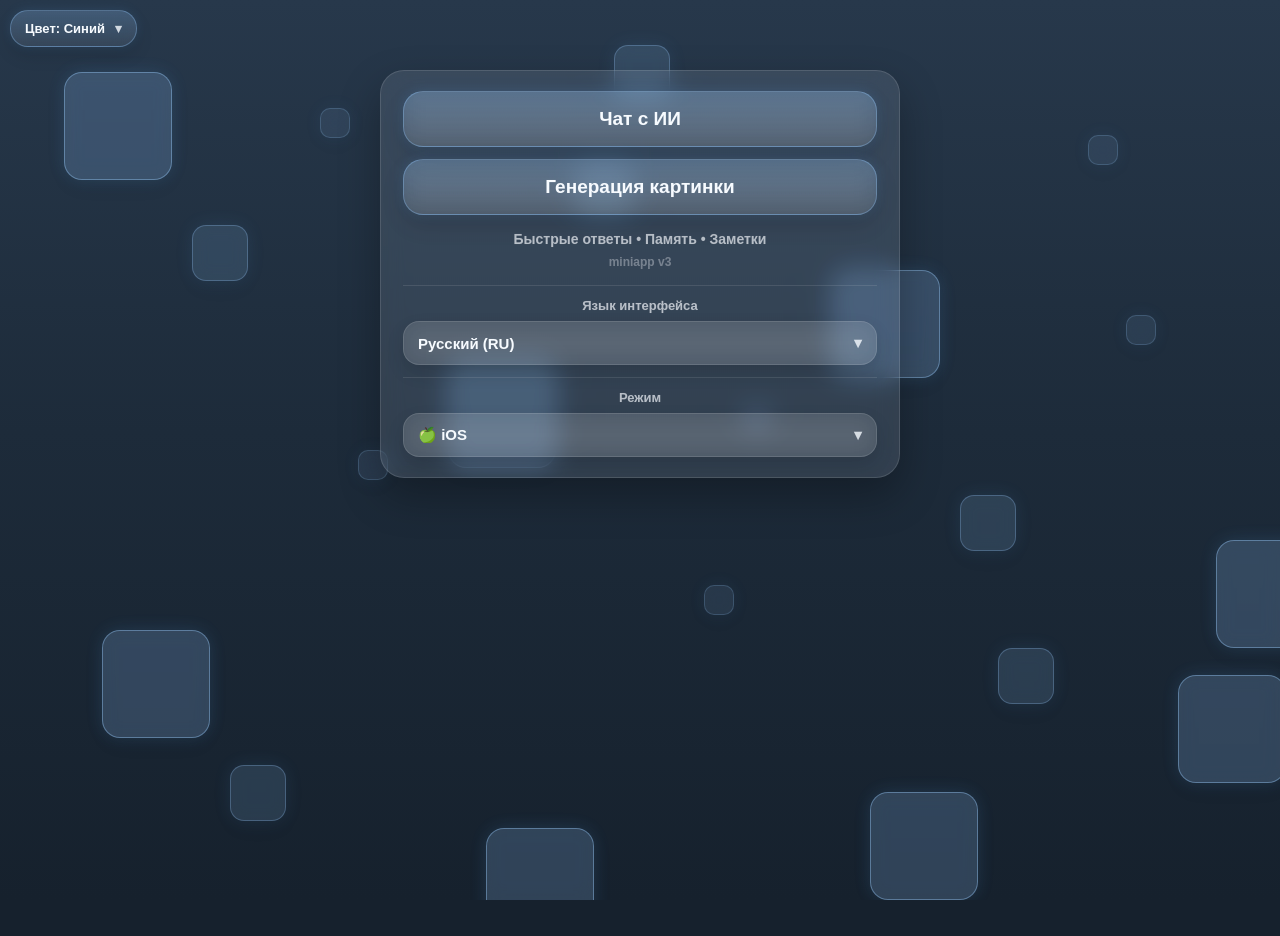
<file: docs/index.html>
<!DOCTYPE html>
<html lang="ru">
<head>
  <meta charset="utf-8" />
  <meta name="viewport" content="width=device-width, initial-scale=1, maximum-scale=1, user-scalable=no, viewport-fit=cover" />
  <title>💫 NextAI</title>

  <script src="https://telegram.org/js/telegram-web-app.js"></script>

  <!-- ПОЛНОЭКРАННЫЙ РЕЖИМ -->
  <script>
    (function(){
      const tg = window.Telegram?.WebApp;
      if (tg) {
        tg.ready();
        tg.expand();
        tg.disableVerticalSwipes();
        
        const setHeight = () => {
          const vh = tg.viewportHeight || window.innerHeight;
          document.documentElement.style.setProperty('--vh', vh + 'px');
        };
        
        setHeight();
        tg.onEvent('viewportChanged', setHeight);
      } else {
        const setHeight = () => {
          document.documentElement.style.setProperty('--vh', window.innerHeight + 'px');
        };
        setHeight();
        window.addEventListener('resize', setHeight);
      }
    })();
  </script>

  <!-- ТЕМА -->
  <script>
    (function(){
      const KEY = "miniapp_theme_v1";
      function getTheme(){
        const url = new URL(window.location.href);
        const qp = url.searchParams.get("theme");
        if (qp) return qp;
        try{ return localStorage.getItem(KEY) || "blue"; }catch(e){ return "blue"; }
      }
      document.documentElement.setAttribute("data-theme", getTheme());
    })();
  </script>

  <!-- Запрет зума -->
  <script>
    (function(){
      document.addEventListener("gesturestart", (e) => e.preventDefault(), { passive:false });
      document.addEventListener("gesturechange", (e) => e.preventDefault(), { passive:false });
      document.addEventListener("gestureend", (e) => e.preventDefault(), { passive:false });

      let lastTouchEnd = 0;
      document.addEventListener("touchend", (e) => {
        const now = Date.now();
        if (now - lastTouchEnd <= 300) e.preventDefault();
        lastTouchEnd = now;
      }, { passive:false });

      document.addEventListener("dblclick", (e) => e.preventDefault(), { passive:false });
    })();
  </script>

  <style>
    /* ПОЛНОЭКРАННЫЕ СТИЛИ */
    :root {
      --vh: 100vh;
    }
    
    html, body {
      height: var(--vh);
      height: -webkit-fill-available;
      margin: 0;
      padding: 0;
      overflow: hidden;
      background: transparent;
    }
    
    body {
      position: relative;
      background: transparent;
      color: var(--text);
      display: flex;
      flex-direction: column;
      font-weight: 800 !important;
      -webkit-font-smoothing: antialiased;
      -moz-osx-font-smoothing: grayscale;
      text-rendering: optimizeLegibility;
      font-smooth: always;
      -webkit-text-stroke: 0.3px rgba(255,255,255,0.1);
    }
    
    .wrap {
      height: var(--vh);
      height: -webkit-fill-available;
      display: flex;
      align-items: center;
      justify-content: center;
      padding: 0 16px;
      position: relative;
      z-index: 10;
    }
    
    .card {
      width: min(520px, 100%);
      max-height: 90vh;
      overflow-y: auto;
      -webkit-overflow-scrolling: touch;
    }

    /* Кнопки */
    .btn {
      display: block;
      width: 100%;
      text-align: center;
      padding: 16px 16px;
      border-radius: 20px;
      font-size: 19px;
      font-weight: 800;
      color: var(--text);
      text-decoration: none;
      background: linear-gradient(180deg, color-mix(in srgb, var(--accent1) 18%, white 8%) 0%, rgba(255,255,255,.08) 100%);
      border: 1px solid color-mix(in srgb, var(--accent1) 24%, rgba(255,255,255,.12));
      backdrop-filter: blur(12px) saturate(115%);
      -webkit-backdrop-filter: blur(12px) saturate(115%);
      box-shadow: 0 10px 22px rgba(0,0,0,.14), 0 0 14px color-mix(in srgb, var(--accent1) 16%, transparent);
      margin-bottom: 12px;
      transition: all 0.2s ease;
    }

    .btn:active {
      transform: scale(.995);
    }

    .btn:hover {
      border-color: color-mix(in srgb, var(--accent1) 35%, rgba(255,255,255,.18));
      background: linear-gradient(180deg, color-mix(in srgb, var(--accent1) 22%, white 10%) 0%, rgba(255,255,255,.10) 100%);
    }

    .sub {
      margin-top: 16px;
      text-align: center;
      color: var(--subtext);
      font-size: 14px;
    }

    .ver {
      margin-top: 8px;
      text-align: center;
      font-size: 12px;
      opacity: 0.5;
      color: var(--subtext);
    }

    /* БЛОК ЯЗЫКА */
    .langBlock {
      margin-top: 16px;
      border-top: 1px solid rgba(255, 255, 255, .10);
      padding-top: 12px;
    }

    .langTitle {
      font-size: 13px;
      color: var(--subtext);
      margin-bottom: 8px;
      text-align: center;
    }

    .langPill {
      width: 100%;
      border-radius: 16px;
      padding: 12px 14px;
      background: rgba(255, 255, 255, .10);
      border: 1px solid rgba(255, 255, 255, .12);
      color: var(--text);
      outline: none;
      backdrop-filter: blur(12px) saturate(115%);
      -webkit-backdrop-filter: blur(12px) saturate(115%);
      font-size: 15px;
      font-weight: 700;
      display: flex;
      align-items: center;
      justify-content: space-between;
      gap: 12px;
      cursor: pointer;
    }

    .chev {
      opacity: .8;
    }

    /* БЛОК ПЛАТФОРМЫ */
    .platformBlock {
      margin-top: 12px;
      border-top: 1px solid rgba(255, 255, 255, .10);
      padding-top: 12px;
    }

    .platformTitle {
      font-size: 13px;
      color: var(--subtext);
      margin-bottom: 8px;
      text-align: center;
    }

    .platformPill {
      width: 100%;
      border-radius: 16px;
      padding: 12px 14px;
      background: rgba(255, 255, 255, .10);
      border: 1px solid rgba(255, 255, 255, .12);
      color: var(--text);
      outline: none;
      backdrop-filter: blur(12px) saturate(115%);
      -webkit-backdrop-filter: blur(12px) saturate(115%);
      font-size: 15px;
      font-weight: 700;
      display: flex;
      align-items: center;
      justify-content: space-between;
      gap: 12px;
      cursor: pointer;
    }

    /* КНОПКА ТЕМЫ */
    .themePill {
      position: fixed;
      top: calc(10px + env(safe-area-inset-top));
      left: 10px;
      z-index: 10000;
      padding: 10px 14px;
      border-radius: 18px;
      background: linear-gradient(180deg, color-mix(in srgb, var(--accent1) 16%, white 8%) 0%, rgba(255,255,255,.08) 100%);
      border: 1px solid color-mix(in srgb, var(--accent1) 24%, rgba(255,255,255,.12));
      color: var(--text);
      backdrop-filter: blur(12px) saturate(115%);
      font-size: 13px;
      font-weight: 800;
      display: flex;
      align-items: center;
      gap: 10px;
      cursor: pointer;
    }

    /* Светлая тема */
    :root[data-theme="light"] .btn,
    :root[data-theme="light"] .langPill,
    :root[data-theme="light"] .platformPill,
    :root[data-theme="light"] .themePill {
      background: rgba(255,255,255,0.4);
      backdrop-filter: blur(12px);
      border: 1.5px solid #c0c0c0;
      color: #3a4a5a;
    }

    :root[data-theme="light"] .sub,
    :root[data-theme="light"] .ver,
    :root[data-theme="light"] .langTitle,
    :root[data-theme="light"] .platformTitle {
      color: #5a6a7a;
    }

    /* Android */
    html.android-mode .btn,
    html.android-mode .langPill,
    html.android-mode .platformPill,
    html.android-mode .themePill {
      backdrop-filter: none !important;
      background: rgba(255,255,255,0.08) !important;
      border: 1px solid rgba(255,255,255,0.1) !important;
    }

    html.android-mode[data-theme="light"] .btn,
    html.android-mode[data-theme="light"] .langPill,
    html.android-mode[data-theme="light"] .platformPill,
    html.android-mode[data-theme="light"] .themePill {
      background: rgba(255,255,255,0.8) !important;
      border: 1.5px solid #c0c0c0 !important;
      color: #3a4a5a !important;
    }

    /* КУБИКИ */
    .cube {
      position: absolute;
      width: 108px;
      height: 108px;
      border-radius: 18px;
      background: color-mix(in srgb, var(--accent1) 18%, white 10%);
      border: 1px solid color-mix(in srgb, var(--accent1) 42%, white 20%);
      backdrop-filter: blur(8px) saturate(120%);
      pointer-events: none;
      opacity: .72;
    }
    .cube.small { width: 56px; height: 56px; opacity: .52; }
    .cube.tiny { width: 30px; height: 30px; opacity: .38; }
    .f1 { animation: drift1 14s ease-in-out infinite; }
    .f2 { animation: drift2 16s ease-in-out infinite; }
    .f3 { animation: drift3 15s ease-in-out infinite; }
    .f4 { animation: drift4 17s ease-in-out infinite; }
    .f5 { animation: drift5 13s ease-in-out infinite; }
    .f6 { animation: drift6 18s ease-in-out infinite; }

    @keyframes drift1{ 0%,100%{transform: translate(0,0)} 50%{transform: translate(12px,-14px)} }
    @keyframes drift2{ 0%,100%{transform: translate(0,0)} 50%{transform: translate(-14px,-10px)} }
    @keyframes drift3{ 0%,100%{transform: translate(0,0)} 50%{transform: translate(10px,12px)} }
    @keyframes drift4{ 0%,100%{transform: translate(0,0)} 50%{transform: translate(-12px,14px)} }
    @keyframes drift5{ 0%,100%{transform: translate(0,0)} 50%{transform: translate(8px,-10px)} }
    @keyframes drift6{ 0%,100%{transform: translate(0,0)} 50%{transform: translate(-8px,10px)} }

    html.android-mode .cube { display: none !important; }
  </style>

  <link rel="stylesheet" href="./css/base.css?v=3">
  <link rel="stylesheet" href="./css/index.css?v=6">
</head>
<body>

  <button class="themePill" id="themeBtn" type="button">
    <span id="themeBtnText">Цвет: Синий</span> <span class="chev">▾</span>
  </button>

  <!-- КУБИКИ -->
  <div class="cube f1" style="left:5%; top:8%"></div>
  <div class="cube small f2" style="left:15%; top:25%"></div>
  <div class="cube tiny f3" style="left:25%; top:12%"></div>
  <div class="cube f4" style="left:35%; top:40%"></div>
  <div class="cube small f5" style="left:45%; top:18%"></div>
  <div class="cube tiny f6" style="left:55%; top:65%"></div>
  <div class="cube f1" style="left:65%; top:30%"></div>
  <div class="cube small f2" style="left:75%; top:55%"></div>
  <div class="cube tiny f3" style="left:85%; top:15%"></div>
  <div class="cube f4" style="left:92%; top:75%"></div>
  <div class="cube f5" style="left:8%; top:70%"></div>
  <div class="cube small f6" style="left:18%; top:85%"></div>
  <div class="cube tiny f1" style="left:28%; top:50%"></div>
  <div class="cube f2" style="left:38%; top:92%"></div>
  <div class="cube small f3" style="left:48%; top:5%"></div>
  <div class="cube tiny f4" style="left:58%; top:45%"></div>
  <div class="cube f5" style="left:68%; top:88%"></div>
  <div class="cube small f6" style="left:78%; top:72%"></div>
  <div class="cube tiny f1" style="left:88%; top:35%"></div>
  <div class="cube f2" style="left:95%; top:60%"></div>

  <div class="wrap">
    <div class="card">
      <button class="btn" id="chatBtn" onclick="openPage('chat.html')">💬 Чат с ИИ</button>
      <button class="btn" id="imgBtn" onclick="openPage('image.html')">🎨 Генерация картинки</button>

      <div class="sub" id="subText">Быстрые ответы • Память • Заметки</div>
      <div class="ver" id="verText">miniapp v3</div>

      <div class="langBlock">
        <div class="langTitle" id="langTitle">Язык интерфейса</div>
        <button class="langPill" id="langBtn" type="button">
          <span id="langBtnText">Русский (RU)</span> <span class="chev">▾</span>
        </button>
      </div>

      <div class="platformBlock">
        <div class="platformTitle" id="platformTitle">Режим</div>
        <button class="platformPill" id="platformBtn" type="button">
          <span id="platformBtnText">iOS</span> <span class="chev">▾</span>
        </button>
      </div>
    </div>
  </div>

  <!-- Оверлей языков -->
  <div class="langOverlay" id="langOverlay">
    <div class="langSheet">
      <div class="langSheetHeader">
        <div class="langSheetTitle" id="langSheetTitle">Язык</div>
        <button class="langClose" id="langClose" type="button">✕</button>
      </div>
      <div class="langList" id="langList"></div>
    </div>
  </div>

  <!-- Оверлей темы -->
  <div class="themeOverlay" id="themeOverlay">
    <div class="themeSheet">
      <div class="themeSheetHeader">
        <div class="themeSheetTitle" id="themeSheetTitle">Цвет</div>
        <button class="themeClose" id="themeClose" type="button">✕</button>
      </div>
      <div class="themeList" id="themeList"></div>
    </div>
  </div>

  <!-- Оверлей платформы -->
  <div class="platformOverlay" id="platformOverlay">
    <div class="platformSheet">
      <div class="platformSheetHeader">
        <div class="platformSheetTitle" id="platformSheetTitle">Режим</div>
        <button class="platformClose" id="platformClose" type="button">✕</button>
      </div>
      <div class="platformList" id="platformList"></div>
    </div>
  </div>

  <script>
    function openPage(page) {
      const lang = getSavedLang();
      const theme = getSavedTheme();
      const platform = getSavedPlatform();
      const baseUrl = window.location.origin + window.location.pathname.replace('index.html', '');
      const fullUrl = `${baseUrl}${page}?lang=${encodeURIComponent(lang)}&theme=${encodeURIComponent(theme)}&platform=${encodeURIComponent(platform)}`;
      window.location.href = fullUrl;
    }

    function getSavedLang() {
      try { return localStorage.getItem("miniapp_lang_v1") || "ru"; } 
      catch(e) { return "ru"; }
    }

    function getSavedTheme() {
      try { return localStorage.getItem("miniapp_theme_v1") || "blue"; } 
      catch(e) { return "blue"; }
    }

    function getSavedPlatform() {
      try { return localStorage.getItem("miniapp_platform_v1") || "ios"; } 
      catch(e) { return "ios"; }
    }

    const I18N = {
      ru: { platform: "Режим" },
      kk: { platform: "Режим" },
      en: { platform: "Mode" },
      tr: { platform: "Mod" },
      uk: { platform: "Режим" },
      fr: { platform: "Mode" }
    };

    function updatePlatformTitle() {
      const lang = getSavedLang();
      const t = I18N[lang] || I18N.ru;
      const platformTitle = document.getElementById('platformTitle');
      if (platformTitle) platformTitle.textContent = t.platform;
    }

    document.addEventListener('DOMContentLoaded', updatePlatformTitle);
    window.addEventListener('languageChanged', updatePlatformTitle);
  </script>

  <script type="module" src="./js/index.js?v=7"></script>
</body>
</html>
</file>
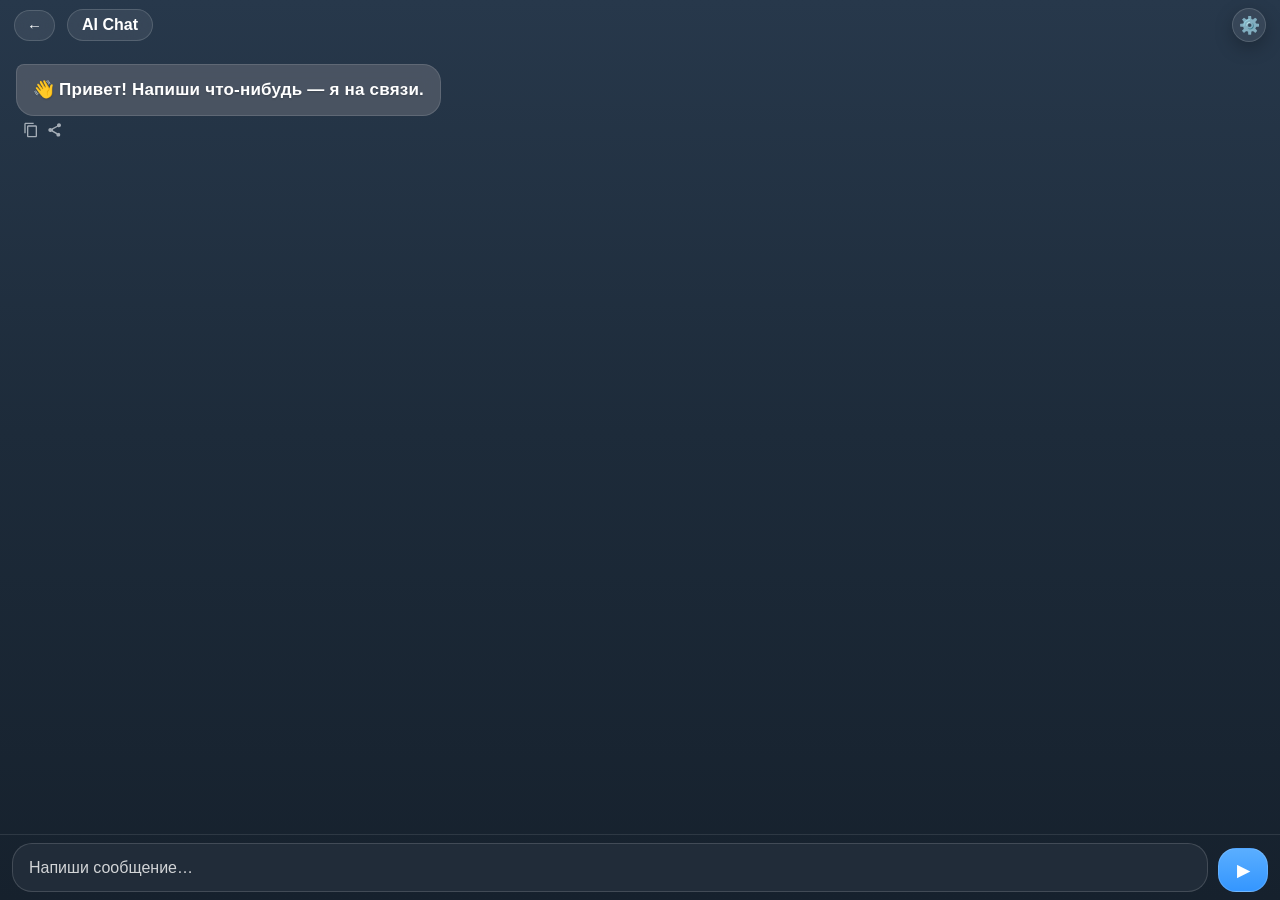
<file: docs/chat.html>
<!doctype html>
<html lang="ru">
<head>
  <meta charset="utf-8" />
  <meta name="viewport" content="width=device-width, initial-scale=1, maximum-scale=1, user-scalable=no, viewport-fit=cover" />
  <title>AI Chat</title>

  <script src="https://telegram.org/js/telegram-web-app.js"></script>

  <!-- ПОЛНОЭКРАННЫЙ РЕЖИМ -->
  <script>
    (function(){
      const tg = window.Telegram?.WebApp;
      if (tg) {
        tg.ready();
        tg.expand();
        tg.disableVerticalSwipes();
        
        const setHeight = () => {
          const vh = tg.viewportHeight || window.innerHeight;
          document.documentElement.style.setProperty('--vh', vh + 'px');
        };
        
        setHeight();
        tg.onEvent('viewportChanged', setHeight);
      } else {
        const setHeight = () => {
          document.documentElement.style.setProperty('--vh', window.innerHeight + 'px');
        };
        setHeight();
        window.addEventListener('resize', setHeight);
      }
    })();
  </script>

  <!-- ТЕМА: применяем сразу -->
  <script>
    (function(){
      const KEY = "miniapp_theme_v1";
      function getTheme(){
        const url = new URL(window.location.href);
        const qp = url.searchParams.get("theme");
        if (qp) return qp;
        try{ return localStorage.getItem(KEY) || "blue"; }catch(e){ return "blue"; }
      }
      const theme = getTheme();
      document.documentElement.setAttribute("data-theme", theme);
      try{ localStorage.setItem(KEY, theme); }catch(e){}
    })();
  </script>

  <link rel="stylesheet" href="./css/base.css?v=3">
  <link rel="stylesheet" href="./css/panels.css?v=3">
  <link rel="stylesheet" href="./css/chat.css?v=3">
  
  <style>
    .limit-hint {
      font-size: 12px;
      color: #666;
      margin-top: 2px;
      margin-bottom: 8px;
      padding-left: 8px;
      text-align: left;
      width: 100%;
    }
    .limit-hint.warning {
      color: #ff4444;
    }
    .settings-row {
      display: flex;
      flex-direction: column;
      align-items: flex-start;
      width: 100%;
      margin-bottom: 4px;
    }
    .settings-row select {
      width: 100%;
      margin-top: 4px;
      padding: 8px;
      border-radius: 8px;
      border: 1px solid rgba(255,255,255,0.2);
      background: rgba(255,255,255,0.1);
      color: inherit;
    }
    .settings-row select:disabled {
      opacity: 0.5;
      cursor: not-allowed;
    }
    .button-row {
      display: flex;
      gap: 10px;
      margin-top: 16px;
      justify-content: space-between;
    }
    .button-row button {
      flex: 1;
      padding: 12px;
      border-radius: 12px;
      border: 1px solid rgba(255,255,255,0.2);
      background: rgba(255,255,255,0.1);
      color: inherit;
      font-weight: 600;
      cursor: pointer;
      transition: all 0.2s;
      position: relative;
      display: flex;
      align-items: center;
      justify-content: center;
      min-height: 44px;
    }
    .button-row button.primary {
      background: var(--accent1);
      border-color: var(--accent2);
    }
    .button-row button.primary:disabled {
      opacity: 0.3;
      cursor: not-allowed;
    }
    .button-row button:hover:not(:disabled) {
      background: rgba(255,255,255,0.2);
    }
    .button-row button.primary:hover:not(:disabled) {
      background: var(--accent2);
    }
    .unsaved-badge {
      font-size: 11px;
      color: #ffaa00;
      margin-left: 8px;
    }

    /* Стили для спиннера на кнопке */
    .spinner-small {
      display: inline-block;
      width: 20px;
      height: 20px;
      border: 2px solid rgba(255,255,255,0.3);
      border-top-color: white;
      border-radius: 50%;
      animation: spin 0.8s linear infinite;
    }

    @keyframes spin {
      to { transform: rotate(360deg); }
    }

    /* Запрет закрытия при сохранении */
    body.saving .overlay {
      pointer-events: none;
    }
    
    body.saving .button-row button:not(.primary) {
      opacity: 0.5;
      pointer-events: none;
    }

    /* Стили для светлой темы */
    :root[data-theme="light"] .settings-row select {
      background: rgba(255, 255, 255, 0.9);
      border-color: rgba(0, 0, 0, 0.15);
      color: #1a2634;
    }
    :root[data-theme="light"] .button-row button {
      background: rgba(255, 255, 255, 0.9);
      border-color: rgba(0, 0, 0, 0.15);
      color: #1a2634;
    }
    :root[data-theme="light"] .button-row button.primary {
      background: var(--accent1);
      color: white;
    }
    :root[data-theme="light"] .spinner-small {
      border: 2px solid rgba(0,0,0,0.2);
      border-top-color: var(--accent1);
    }
    :root[data-theme="light"] .sheet {
      background: rgba(240, 240, 245, 0.97);
      border-color: rgba(0, 0, 0, 0.1);
    }
    :root[data-theme="light"] .pill {
      background: rgba(255, 255, 255, 0.9);
      border-color: rgba(0, 0, 0, 0.1);
      color: #1a2634;
    }

    /* ===== УЛУЧШЕННАЯ ЧЕТКОСТЬ ДЛЯ СООБЩЕНИЙ ===== */
    .msg {
      font-weight: 600 !important;  /* Жирность не меняем */
      -webkit-font-smoothing: antialiased;
      -moz-osx-font-smoothing: grayscale;
      text-rendering: optimizeLegibility;
      font-smooth: always;
      -webkit-text-stroke: 0.2px rgba(255,255,255,0.1);
      text-shadow: 0 1px 2px rgba(0,0,0,0.2);
      letter-spacing: 0.2px;
    }

    .bot .msg {
      background: rgba(76, 86, 100, 0.95);
      color: #ffffff;
      border: 1px solid rgba(255, 255, 255, 0.12);
      -webkit-text-stroke: 0.2px rgba(255,255,255,0.15);
    }

    .user .msg {
      background: rgba(90, 174, 255, 0.38);
      color: #ffffff;
      border: 1px solid rgba(255, 255, 255, 0.08);
      -webkit-text-stroke: 0.2px rgba(255,255,255,0.1);
    }

    /* Для Android */
    html.android-mode .msg {
      -webkit-font-smoothing: antialiased;
      font-smoothing: antialiased;
      text-shadow: 0 1px 3px rgba(0,0,0,0.3);
      -webkit-text-stroke: 0.2px rgba(255,255,255,0.15);
    }

    /* Для светлой темы */
    :root[data-theme="light"] .bot .msg {
      background: rgba(255, 255, 255, 0.85);
      color: #1a2634;
      border: 1px solid rgba(0, 0, 0, 0.1);
      -webkit-text-stroke: 0.2px rgba(0,0,0,0.1);
      text-shadow: 0 1px 2px rgba(255,255,255,0.3);
    }

    :root[data-theme="light"] .user .msg {
      background: rgba(58, 140, 255, 0.15);
      color: #1a2634;
      border: 1px solid rgba(0, 0, 0, 0.08);
      -webkit-text-stroke: 0.2px rgba(0,0,0,0.08);
      text-shadow: 0 1px 2px rgba(255,255,255,0.3);
    }
  </style>
</head>

<body>

  <div class="top">
    <a href="./index.html">←</a>
    <div class="title" id="titleText">AI Chat</div>
    <div class="spacer"></div>
    <button class="gear" id="gearBtn" aria-label="Настройки">⚙️</button>
  </div>

  <div class="chat" id="chat"></div>

  <div class="input">
    <textarea id="text"
      placeholder="Напиши сообщение…"
      autocomplete="on"
      autocapitalize="sentences"
      autocorrect="on"
      spellcheck="true"
      rows="1"
    ></textarea>
    <button id="sendBtn">▶</button>
  </div>

  <div class="overlay" id="overlay">
    <div class="sheet">
      <h3 id="settingsTitle">⚙️ Настройки</h3>

      <!-- Режим ИИ -->
      <div class="settings-row">
        <div id="aiModeLabel">Режим ИИ</div>
        <select id="aiModeSel">
          <option value="fast" id="optFast">🚀 Быстрый (0.3 ⭐)</option>
          <option value="quality" id="optQuality">💎 Качественный (1 ⭐)</option>
        </select>
      </div>
      <div id="aiMode-limit" class="limit-hint"></div>

      <!-- Стиль ответа с отображением лимита -->
      <div class="settings-row">
        <div id="styleLabel">Стиль ответа</div>
        <select id="styleSel">
          <option value="short" id="optShort">Коротко</option>
          <option value="steps" id="optSteps">По шагам</option>
          <option value="detail" id="optDetail">Подробно</option>
        </select>
      </div>
      <div id="style-limit" class="limit-hint"></div>

      <!-- Характер с отображением лимита -->
      <div class="settings-row">
        <div id="personaLabel">Характер</div>
        <select id="personaSel">
          <option value="friendly" id="optFriendly">Общительный</option>
          <option value="fun" id="optFun">Весёлый</option>
          <option value="strict" id="optStrict">Строгий</option>
          <option value="smart" id="optSmart">Умный</option>
        </select>
      </div>
      <div id="persona-limit" class="limit-hint"></div>

      <!-- Кнопка очистки чата -->
      <div class="row">
        <div id="chatLabel">Чат</div>
        <button class="pill" id="clearBtn">🧹 Очистить</button>
      </div>

      <!-- Кнопки: Сохранить и Отмена -->
      <div class="button-row">
        <button class="primary" id="saveSettingsBtn" disabled>💾 Сохранить</button>
        <button id="cancelSettingsBtn">✖ Отмена</button>
      </div>

      <!-- Индикатор несохраненных изменений -->
      <div id="unsaved-indicator" style="display: none; text-align: center; margin-top: 8px; font-size: 12px; color: #ffaa00;">
        ⚡ Есть несохраненные изменения
      </div>
    </div>
  </div>

  <script type="module" src="./js/chat-page.js"></script>

  <script>
    const STORAGE_LANG = "miniapp_lang_v1";
    const STORAGE_AI_MODE = "ai_mode_v1";

    function getLang(){
      const url = new URL(window.location.href);
      const qp = url.searchParams.get("lang");
      if (qp) return qp;
      try{ return localStorage.getItem(STORAGE_LANG) || "ru"; }catch(e){ return "ru"; }
    }

    const I18N = {
      ru: {
        title:"AI Chat",
        placeholder:"Напиши сообщение…",
        settings:"⚙️ Настройки",
        aiMode:"Режим ИИ",
        fast:"🚀 Быстрый (0.3 ⭐)",
        quality:"💎 Качественный (1 ⭐)",
        style:"Стиль ответа",
        short:"Коротко",
        steps:"По шагам",
        detail:"Подробно",
        persona:"Характер",
        friendly:"Общительный",
        fun:"Весёлый",
        strict:"Строгий",
        smart:"Умный",
        chat:"Чат",
        clear:"🧹 Очистить",
        close:"Закрыть",
        save:"💾 Сохранить",
        cancel:"✖ Отмена",
        saving:"Сохранение...",
        // ===== ДОБАВЛЕННЫЕ ПЕРЕВОДЫ =====
        personaLimit:"📊 Осталось изменений характера: {remaining}/{max}",
        personaLocked:"🔒 Изменение характера недоступно",
        styleLimit:"📊 Осталось изменений стиля: {remaining}/{max}",
        aiModeLimit:"📊 Осталось смен режима: {remaining}/8"
      },
      kk: {
        title:"AI чат",
        placeholder:"Хабарлама жаз…",
        settings:"⚙️ Баптаулар",
        aiMode:"AI режимі",
        fast:"🚀 Жылдам (0.3 ⭐)",
        quality:"💎 Сапалы (1 ⭐)",
        style:"Жауап стилі",
        short:"Қысқа",
        steps:"Қадаммен",
        detail:"Толық",
        persona:"Мінез",
        friendly:"Достық",
        fun:"Көңілді",
        strict:"Қатаң",
        smart:"Ақылды",
        chat:"Чат",
        clear:"🧹 Тазалау",
        close:"Жабу",
        save:"💾 Сақтау",
        cancel:"✖ Болдырмау",
        saving:"Сақтау...",
        // ===== ДОБАВЛЕННЫЕ ПЕРЕВОДЫ =====
        personaLimit:"📊 Мінез өзгерту қалды: {remaining}/{max}",
        personaLocked:"🔒 Мінез өзгерту қолжетімсіз",
        styleLimit:"📊 Стиль өзгерту қалды: {remaining}/{max}",
        aiModeLimit:"📊 Режим ауыстыру қалды: {remaining}/8"
      },
      en: {
        title:"AI Chat",
        placeholder:"Type a message…",
        settings:"⚙️ Settings",
        aiMode:"AI Mode",
        fast:"🚀 Fast (0.3 ⭐)",
        quality:"💎 Quality (1 ⭐)",
        style:"Answer style",
        short:"Short",
        steps:"Step-by-step",
        detail:"Detailed",
        persona:"Tone",
        friendly:"Friendly",
        fun:"Fun",
        strict:"Strict",
        smart:"Smart",
        chat:"Chat",
        clear:"🧹 Clear",
        close:"Close",
        save:"💾 Save",
        cancel:"✖ Cancel",
        saving:"Saving...",
        // ===== ДОБАВЛЕННЫЕ ПЕРЕВОДЫ =====
        personaLimit:"📊 Personality changes left: {remaining}/{max}",
        personaLocked:"🔒 Personality change unavailable",
        styleLimit:"📊 Style changes left: {remaining}/{max}",
        aiModeLimit:"📊 Mode changes left: {remaining}/8"
      },
      tr: {
        title:"Yapay Zekâ Sohbet",
        placeholder:"Mesaj yaz…",
        settings:"⚙️ Ayarlar",
        aiMode:"AI Modu",
        fast:"🚀 Hızlı (0.3 ⭐)",
        quality:"💎 Kaliteli (1 ⭐)",
        style:"Yanıt stili",
        short:"Kısa",
        steps:"Adım adım",
        detail:"Detaylı",
        persona:"Üslup",
        friendly:"Samimi",
        fun:"Eğlenceli",
        strict:"Katı",
        smart:"Zeki",
        chat:"Sohbet",
        clear:"🧹 Temizle",
        close:"Kapat",
        save:"💾 Kaydet",
        cancel:"✖ İptal",
        saving:"Kaydediliyor...",
        // ===== ДОБАВЛЕННЫЕ ПЕРЕВОДЫ =====
        personaLimit:"📊 Karakter değişikliği kaldı: {remaining}/{max}",
        personaLocked:"🔒 Karakter değişikliği kullanılamıyor",
        styleLimit:"📊 Stil değişikliği kaldı: {remaining}/{max}",
        aiModeLimit:"📊 Kalan mod değişikliği: {remaining}/8"
      },
      uk: {
        title:"AI чат",
        placeholder:"Напишіть повідомлення…",
        settings:"⚙️ Налаштування",
        aiMode:"Режим AI",
        fast:"🚀 Швидкий (0.3 ⭐)",
        quality:"💎 Якісний (1 ⭐)",
        style:"Стиль відповіді",
        short:"Коротко",
        steps:"Кроками",
        detail:"Детально",
        persona:"Тон",
        friendly:"Дружній",
        fun:"Веселий",
        strict:"Суворий",
        smart:"Розумний",
        chat:"Чат",
        clear:"🧹 Очистити",
        close:"Закрити",
        save:"💾 Зберегти",
        cancel:"✖ Скасувати",
        saving:"Збереження...",
        // ===== ДОБАВЛЕННЫЕ ПЕРЕВОДЫ =====
        personaLimit:"📊 Залишилось змін характеру: {remaining}/{max}",
        personaLocked:"🔒 Зміна характеру недоступна",
        styleLimit:"📊 Залишилось змін стилю: {remaining}/{max}",
        aiModeLimit:"📊 Залишилось змін режиму: {remaining}/8"
      },
      fr: {
        title:"Chat IA",
        placeholder:"Écrire un message…",
        settings:"⚙️ Réglages",
        aiMode:"Mode IA",
        fast:"🚀 Rapide (0.3 ⭐)",
        quality:"💎 Qualité (1 ⭐)",
        style:"Style",
        short:"Court",
        steps:"Par étapes",
        detail:"Détaillé",
        persona:"Ton",
        friendly:"Amical",
        fun:"Drôle",
        strict:"Strict",
        smart:"Malin",
        chat:"Chat",
        clear:"🧹 Effacer",
        close:"Fermer",
        save:"💾 Enregistrer",
        cancel:"✖ Annuler",
        saving:"Enregistrement...",
        // ===== ДОБАВЛЕННЫЕ ПЕРЕВОДЫ =====
        personaLimit:"📊 Changements de personnalité restants: {remaining}/{max}",
        personaLocked:"🔒 Changement de personnalité indisponible",
        styleLimit:"📊 Changements de style restants: {remaining}/{max}",
        aiModeLimit:"📊 Changements de mode restants: {remaining}/8"
      },
    };

    const lang = getLang();
    const t = I18N[lang] || I18N.ru;

    // Делаем переводы доступными глобально для chat.js
    window.t = t;

    document.getElementById("titleText").textContent = t.title;
    const input = document.getElementById("text");
    if (input) input.placeholder = t.placeholder;

    document.getElementById("settingsTitle").textContent = t.settings;
    
    // Режим ИИ
    document.getElementById("aiModeLabel").textContent = t.aiMode;
    document.getElementById("optFast").textContent = t.fast;
    document.getElementById("optQuality").textContent = t.quality;
    
    // Стиль
    document.getElementById("styleLabel").textContent = t.style;
    document.getElementById("optShort").textContent = t.short;
    document.getElementById("optSteps").textContent = t.steps;
    document.getElementById("optDetail").textContent = t.detail;

    // Характер
    document.getElementById("personaLabel").textContent = t.persona;
    document.getElementById("optFriendly").textContent = t.friendly;
    document.getElementById("optFun").textContent = t.fun;
    document.getElementById("optStrict").textContent = t.strict;
    document.getElementById("optSmart").textContent = t.smart;

    document.getElementById("chatLabel").textContent = t.chat;
    document.getElementById("clearBtn").textContent = t.clear;
    
    // Кнопки
    const saveBtn = document.getElementById("saveSettingsBtn");
    const cancelBtn = document.getElementById("cancelSettingsBtn");
    if (saveBtn) saveBtn.textContent = t.save;
    if (cancelBtn) cancelBtn.textContent = t.cancel;

    try{ localStorage.setItem(STORAGE_LANG, lang); }catch(e){}
  </script>
</body>
</html>
</file>
<file: docs/css/base.css>
:root{
  --vh: 100vh;
  --bgTop:#27384b;
  --bgMid:#1d2b3a;
  --bgBot:#16212d;
  --accent1:#5aaeff;
  --accent2:#3496ff;
  --text:#f7fbff;
  --user-bg: rgba(90, 174, 255, 0.28);
  --user-border: rgba(90, 174, 255, 0.34);
}

/* Черная тема */
:root[data-theme="black"]{
  --bgTop:#1b2430;
  --bgMid:#141b24;
  --bgBot:#0e141c;
  --accent1:#8bb8ff;
  --accent2:#5a98ff;
  --text:#f7fbff;
  --user-bg: rgba(139, 184, 255, 0.25);
  --user-border: rgba(139, 184, 255, 0.30);
}

/* Светлая тема */
:root[data-theme="light"]{
  --bgTop:#e8edf5;
  --bgMid:#d9e0eb;
  --bgBot:#cad1de;
  --accent1:#3a8cff;
  --accent2:#1a6cff;
  --text:#1a2634;
  --user-bg: rgba(58, 140, 255, 0.12);
  --user-border: rgba(58, 140, 255, 0.20);
}

*{
  box-sizing:border-box;
  -webkit-tap-highlight-color: transparent;
}

html,body{
  height:100%;
  margin:0;
  font-family:-apple-system,BlinkMacSystemFont,"Segoe UI",Roboto,Inter,Arial,sans-serif;
}

/* защита от вспышек */
html{
  background: var(--bgBot);
}

body{
  position: relative;
  background: transparent;
  background-color: var(--bgBot);
  color: var(--text);
  display: flex;
  flex-direction: column;
  height: var(--vh);
  overflow: hidden;
  touch-action: manipulation;
  -webkit-text-size-adjust: 100%;
}

/* основной фон */
body::after{
  content:"";
  position: fixed;
  inset: 0;
  pointer-events: none;
  z-index: 0;

  background:
    linear-gradient(180deg, var(--bgTop) 0%, var(--bgMid) 48%, var(--bgBot) 100%);
  background-repeat: no-repeat;
  background-color: var(--bgBot);
  filter: none;
}

/* контент поверх */
body > *{
  position: relative;
  z-index: 2;
}
</file>
<file: docs/css/index.css>
:root {
  --vh: 100vh;

  --bgTop: #27384b;
  --bgMid: #1d2b3a;
  --bgBot: #16212d;

  --accent1: #5aaeff;
  --accent2: #3496ff;

  --text: #f7fbff;
  --subtext: rgba(247, 251, 255, 0.68);
  
  /* Панели выбора */
  --sheet-bg: rgba(24, 31, 40, .97);
  --sheet-border: rgba(255, 255, 255, .10);
  --sheet-text: #f7fbff;
}

/* Черная тема */
:root[data-theme="black"]{
  --bgTop:#1b2430;
  --bgMid:#141b24;
  --bgBot:#0e141c;
  --accent1:#8bb8ff;
  --accent2:#5a98ff;
  --subtext: rgba(247, 251, 255, 0.68);
  --sheet-bg: rgba(24, 31, 40, .97);
  --sheet-border: rgba(255, 255, 255, .10);
  --sheet-text: #f7fbff;
}

/* Синяя тема - кнопки стали светлее */
:root[data-theme="blue"]{
  --bgTop:#27384b;
  --bgMid:#1d2b3a;
  --bgBot:#16212d;
  --accent1: #6bb5ff;  /* Светлее (было #5aaeff) */
  --accent2: #4aa3ff;  /* Светлее (было #3496ff) */
  --text:#f7fbff;
  --subtext: rgba(247, 251, 255, 0.68);
  --sheet-bg: rgba(39, 56, 75, 0.95);
  --sheet-border: rgba(90, 174, 255, 0.3);
  --sheet-text: #f7fbff;
}

/* ===== СВЕТЛАЯ ТЕМА ===== */
:root[data-theme="light"]{
  --bgTop:#e8edf5;
  --bgMid:#d9e0eb;
  --bgBot:#cad1de;
  --accent1:#3a8cff;
  --accent2:#1a6cff;
  
  /* 📝 ТЕКСТ — сделал чуть светлее (было #2c3e50) */
  --text-primary: #3a4a5a;      /* ← УМЕНЬШИЛ КОНТРАСТ (было #2c3e50) */
  --text-secondary: #5a6a7a;     /* ← УМЕНЬШИЛ КОНТРАСТ (было #4a5a6a) */
  
  /* Панели */
  --sheet-bg: rgba(255, 255, 255, 0.85);
  --sheet-border: rgba(0, 0, 0, 0.1);
  --sheet-text: var(--text-primary);
  
  /* 🔘 СЕРАЯ ОБВОДКА */
  --btn-border: #c0c0c0;
  --btn-border-width: 1.5px;
  --btn-bg: rgba(255, 255, 255, 0.4);
  --btn-blur: blur(12px);
}

/* ========================= */
/* ANDROID MODE */
/* ========================= */
html.android-mode .cube {
  display: none !important;
}

html.android-mode .card,
html.android-mode .btn,
html.android-mode .tools-btn,
html.android-mode .tool-item,
html.android-mode .langPill,
html.android-mode .themePill,
html.android-mode .platformPill {
  backdrop-filter: none !important;
  -webkit-backdrop-filter: none !important;
  filter: none !important;
  box-shadow: none !important;
  border: 1px solid rgba(255, 255, 255, 0.1) !important;
  background: rgba(255, 255, 255, 0.08) !important;
}

html.android-mode[data-theme="light"] .btn,
html.android-mode[data-theme="light"] .tools-btn,
html.android-mode[data-theme="light"] .tool-item,
html.android-mode[data-theme="light"] .langPill,
html.android-mode[data-theme="light"] .themePill,
html.android-mode[data-theme="light"] .platformPill {
  border: var(--btn-border-width) solid var(--btn-border) !important;
  background: rgba(255, 255, 255, 0.8) !important;
  color: var(--text-primary) !important;
}

* {
  box-sizing: border-box;
  -webkit-tap-highlight-color: transparent;
}

html, body {
  height: 100%;
  margin: 0;
  font-family: -apple-system, BlinkMacSystemFont, "Segoe UI", Roboto, Inter, Arial, sans-serif;
  overflow: hidden;
  overscroll-behavior: none;
  touch-action: manipulation;
  -webkit-text-size-adjust: 100%;
}

body {
  position: relative;
  background: transparent;
  background-color: var(--bgBot);
  color: var(--text);
  display: flex;
  flex-direction: column;
  height: var(--vh);
  overflow: hidden;
}

body::after {
  content: "";
  position: fixed;
  inset: 0;
  pointer-events: none;
  z-index: 0;
  background:
    linear-gradient(180deg, var(--bgTop) 0%, var(--bgMid) 48%, var(--bgBot) 100%);
  background-repeat: no-repeat;
  background-color: var(--bgBot);
  filter: none;
}

body > * {
  position: relative;
  z-index: 2;
}

/* ========================= */
/* КУБИКИ */
/* ========================= */
.cube {
  position: absolute;
  width: 108px;
  height: 108px;
  border-radius: 18px;

  background: color-mix(in srgb, var(--accent1) 18%, white 10%);
  border: 1px solid color-mix(in srgb, var(--accent1) 42%, white 20%);
  backdrop-filter: blur(8px) saturate(120%);
  -webkit-backdrop-filter: blur(8px) saturate(120%);
  box-shadow:
    0 8px 20px rgba(0,0,0,.08),
    0 0 18px color-mix(in srgb, var(--accent1) 22%, transparent);
  pointer-events: none;
  opacity: .72;
}

.cube.small {
  width: 56px;
  height: 56px;
  border-radius: 14px;
  opacity: .52;
}

.cube.tiny {
  width: 30px;
  height: 30px;
  border-radius: 10px;
  opacity: .38;
}

/* анимации */
.f1 { animation: drift1 14s ease-in-out infinite; }
.f2 { animation: drift2 16s ease-in-out infinite; }
.f3 { animation: drift3 15s ease-in-out infinite; }
.f4 { animation: drift4 17s ease-in-out infinite; }
.f5 { animation: drift5 13s ease-in-out infinite; }
.f6 { animation: drift6 18s ease-in-out infinite; }

@keyframes drift1{ 0%,100%{transform: translate(0,0)} 50%{transform: translate(12px,-14px)} }
@keyframes drift2{ 0%,100%{transform: translate(0,0)} 50%{transform: translate(-14px,-10px)} }
@keyframes drift3{ 0%,100%{transform: translate(0,0)} 50%{transform: translate(10px,12px)} }
@keyframes drift4{ 0%,100%{transform: translate(0,0)} 50%{transform: translate(-12px,14px)} }
@keyframes drift5{ 0%,100%{transform: translate(0,0)} 50%{transform: translate(8px,-10px)} }
@keyframes drift6{ 0%,100%{transform: translate(0,0)} 50%{transform: translate(-8px,10px)} }

/* ========================= */
/* ОСНОВНОЙ КОНТЕЙНЕР - ИСПРАВЛЕНО */
/* ========================= */
.wrap {
  position: relative;
  height: 100%;
  display: flex;
  align-items: flex-start;
  justify-content: center;
  padding: 16px 24px;
  padding-top: calc(70px + env(safe-area-inset-top));
  z-index: 10;
  overflow-y: auto;
}

/* ========================= */
/* КАРТОЧКА МЕНЮ - ИСПРАВЛЕНО */
/* ========================= */
.card {
  width: min(520px, 100%);
  padding: 20px 22px;
  border-radius: 24px;
  background: rgba(255, 255, 255, .10);
  border: 1px solid rgba(255, 255, 255, .12);
  backdrop-filter: blur(12px) saturate(118%);
  -webkit-backdrop-filter: blur(12px) saturate(118%);
  box-shadow: 0 18px 42px rgba(0,0,0,.28);
  margin-bottom: 20px;
}

/* ========================= */
/* КНОПКИ */
/* ========================= */
.btn {
  display: block;
  width: 100%;
  text-align: center;
  padding: 16px 16px;
  border-radius: 20px;
  font-size: 19px;
  font-weight: 800;
  color: var(--text);
  text-decoration: none;
  background:
    linear-gradient(
      180deg,
      color-mix(in srgb, var(--accent1) 18%, white 8%) 0%,
      rgba(255,255,255,.08) 100%
    );
  border: 1px solid color-mix(in srgb, var(--accent1) 24%, rgba(255,255,255,.12));
  backdrop-filter: blur(12px) saturate(115%);
  -webkit-backdrop-filter: blur(12px) saturate(115%);
  box-shadow:
    0 10px 22px rgba(0,0,0,.14),
    0 0 14px color-mix(in srgb, var(--accent1) 16%, transparent);
  margin-bottom: 12px;
  transition: all 0.2s ease;
}

/* Светлая тема - кнопки */
:root[data-theme="light"] .btn {
  background: var(--btn-bg);
  backdrop-filter: var(--btn-blur);
  -webkit-backdrop-filter: var(--btn-blur);
  border: var(--btn-border-width) solid var(--btn-border);
  color: var(--text-primary);
  box-shadow: 0 4px 12px rgba(0, 0, 0, 0.05);
}

.btn:active {
  transform: scale(.995);
  box-shadow:
    0 12px 24px rgba(0,0,0,.18),
    0 0 18px color-mix(in srgb, var(--accent1) 20%, transparent);
}

.btn:hover {
  border-color: color-mix(in srgb, var(--accent1) 35%, rgba(255,255,255,.18));
  background:
    linear-gradient(
      180deg,
      color-mix(in srgb, var(--accent1) 22%, white 10%) 0%,
      rgba(255,255,255,.10) 100%
    );
}

/* Светлая тема - hover для кнопок */
:root[data-theme="light"] .btn:hover {
  border-color: var(--accent1);
  background: rgba(255, 255, 255, 0.5);
}

/* ========================= */
/* КНОПКА ИНСТРУМЕНТОВ */
/* ========================= */
.tools-btn {
  display: flex !important;
  align-items: center !important;
  justify-content: space-between !important;
  margin-bottom: 0 !important;
}

.tools-btn.active {
  border-color: var(--accent1) !important;
  background: rgba(255,255,255,0.15) !important;
}

/* Светлая тема - кнопка инструментов */
:root[data-theme="light"] .tools-btn {
  background: var(--btn-bg);
  backdrop-filter: var(--btn-blur);
  -webkit-backdrop-filter: var(--btn-blur);
  border: var(--btn-border-width) solid var(--btn-border);
  color: var(--text-primary);
}

:root[data-theme="light"] .tools-btn.active {
  background: rgba(255, 255, 255, 0.5) !important;
  border-color: var(--accent1) !important;
}

/* Выпадающий список */
.tools-dropdown {
  max-height: 0;
  opacity: 0;
  overflow: hidden;
  transition: all 0.3s cubic-bezier(0.4, 0, 0.2, 1);
  margin: 0;
  border-radius: 16px;
}

.tools-dropdown.open {
  max-height: 500px;
  opacity: 1;
  margin: 12px 0 8px 0;
}

/* Элементы инструментов */
.tool-item {
  display: flex;
  align-items: center;
  padding: 14px 18px;
  margin: 6px 0;
  background: rgba(255, 255, 255, 0.06);
  border: 1px solid rgba(255, 255, 255, .12);
  border-radius: 16px;
  backdrop-filter: blur(12px) saturate(140%);
  -webkit-backdrop-filter: blur(12px) saturate(140%);
  text-decoration: none;
  color: var(--text);
  transition: all 0.2s ease;
  position: relative;
  overflow: hidden;
  box-shadow: 0 10px 22px rgba(0,0,0,.14);
}

/* Светлая тема - элементы инструментов */
:root[data-theme="light"] .tool-item {
  background: var(--btn-bg);
  backdrop-filter: var(--btn-blur);
  -webkit-backdrop-filter: var(--btn-blur);
  border: var(--btn-border-width) solid var(--btn-border);
  color: var(--text-primary);
  box-shadow: 0 4px 12px rgba(0, 0, 0, 0.05);
}

.tool-item:hover {
  background: rgba(255, 255, 255, 0.15);
  border-color: var(--accent1);
  transform: translateX(6px);
}

/* Светлая тема - hover для элементов инструментов */
:root[data-theme="light"] .tool-item:hover {
  background: rgba(255, 255, 255, 0.5);
  border-color: var(--accent1);
}

.tool-icon {
  font-size: 26px;
  min-width: 48px;
  text-align: center;
  filter: drop-shadow(0 2px 4px rgba(0,0,0,0.2));
}

.tool-text {
  flex: 1;
  font-weight: 700;
  font-size: 16px;
  letter-spacing: 0.3px;
}

.tool-arrow {
  color: rgba(255, 255, 255, 0.4);
  font-size: 14px;
  transition: transform 0.2s ease;
}

/* Светлая тема - стрелка */
:root[data-theme="light"] .tool-arrow {
  color: var(--text-secondary);
}

.tool-item:hover .tool-arrow {
  color: var(--accent1);
  transform: translateX(3px);
}

/* ========================= */
/* ТЕКСТЫ */
/* ========================= */
.sub {
  margin-top: 16px;
  text-align: center;
  color: var(--subtext);
  font-size: 14px;
}

/* Светлая тема - тексты */
:root[data-theme="light"] .sub {
  color: var(--text-secondary);
}

.ver {
  margin-top: 8px;
  text-align: center;
  font-size: 12px;
  opacity: 0.5;
  color: var(--subtext);
}

:root[data-theme="light"] .ver {
  color: var(--text-secondary);
}

/* ========================= */
/* БЛОК ЯЗЫКА */
/* ========================= */
.langBlock {
  margin-top: 16px;
  border-top: 1px solid rgba(255, 255, 255, .10);
  padding-top: 12px;
}

/* Светлая тема - разделитель */
:root[data-theme="light"] .langBlock {
  border-top-color: rgba(0, 0, 0, 0.1);
}

.langTitle {
  font-size: 13px;
  color: var(--subtext);
  margin-bottom: 8px;
  text-align: center;
}

:root[data-theme="light"] .langTitle {
  color: var(--text-secondary);
}

.langPill {
  width: 100%;
  border-radius: 16px;
  padding: 12px 14px;
  background: rgba(255, 255, 255, .10);
  border: 1px solid rgba(255, 255, 255, .12);
  color: var(--text);
  outline: none;
  backdrop-filter: blur(12px) saturate(115%);
  -webkit-backdrop-filter: blur(12px) saturate(115%);
  box-shadow: 0 8px 18px rgba(0,0,0,.12);
  font-size: 15px;
  font-weight: 700;
  display: flex;
  align-items: center;
  justify-content: space-between;
  gap: 12px;
  cursor: pointer;
  transition: all 0.2s ease;
}

/* Светлая тема - кнопка языка */
:root[data-theme="light"] .langPill {
  background: var(--btn-bg);
  backdrop-filter: var(--btn-blur);
  -webkit-backdrop-filter: var(--btn-blur);
  border: var(--btn-border-width) solid var(--btn-border);
  color: var(--text-primary);
  box-shadow: 0 4px 12px rgba(0, 0, 0, 0.05);
}

.langPill:hover {
  background: rgba(255, 255, 255, .13);
  border-color: color-mix(in srgb, var(--accent1) 26%, rgba(255,255,255,.18));
}

.langPill:active {
  transform: scale(.995);
}

.chev {
  opacity: .8;
}

/* ========================= */
/* БЛОК ПЛАТФОРМЫ */
/* ========================= */
.platformBlock {
  margin-top: 12px;
  border-top: 1px solid rgba(255, 255, 255, .10);
  padding-top: 12px;
}

/* Светлая тема - разделитель */
:root[data-theme="light"] .platformBlock {
  border-top-color: rgba(0, 0, 0, 0.1);
}

.platformTitle {
  font-size: 13px;
  color: var(--subtext);
  margin-bottom: 8px;
  text-align: center;
}

:root[data-theme="light"] .platformTitle {
  color: var(--text-secondary);
}

.platformPill {
  width: 100%;
  border-radius: 16px;
  padding: 12px 14px;
  background: rgba(255, 255, 255, .10);
  border: 1px solid rgba(255, 255, 255, .12);
  color: var(--text);
  outline: none;
  backdrop-filter: blur(12px) saturate(115%);
  -webkit-backdrop-filter: blur(12px) saturate(115%);
  box-shadow: 0 8px 18px rgba(0,0,0,.12);
  font-size: 15px;
  font-weight: 700;
  display: flex;
  align-items: center;
  justify-content: space-between;
  gap: 12px;
  cursor: pointer;
  transition: all 0.2s ease;
}

/* Светлая тема - кнопка платформы */
:root[data-theme="light"] .platformPill {
  background: var(--btn-bg);
  backdrop-filter: var(--btn-blur);
  -webkit-backdrop-filter: var(--btn-blur);
  border: var(--btn-border-width) solid var(--btn-border);
  color: var(--text-primary);
  box-shadow: 0 4px 12px rgba(0, 0, 0, 0.05);
}

.platformPill:hover {
  background: rgba(255, 255, 255, .13);
  border-color: color-mix(in srgb, var(--accent1) 26%, rgba(255,255,255,.18));
}

.platformPill:active {
  transform: scale(.995);
}

/* ========================= */
/* КНОПКА ТЕМЫ */
/* ========================= */
.themePill {
  position: fixed;
  top: calc(10px + env(safe-area-inset-top));
  left: 10px;
  z-index: 10000;
  padding: 10px 14px;
  border-radius: 18px;
  background:
    linear-gradient(
      180deg,
      color-mix(in srgb, var(--accent1) 16%, white 8%) 0%,
      rgba(255,255,255,.08) 100%
    );
  border: 1px solid color-mix(in srgb, var(--accent1) 24%, rgba(255,255,255,.12));
  color: var(--text);
  backdrop-filter: blur(12px) saturate(115%);
  -webkit-backdrop-filter: blur(12px) saturate(115%);
  font-size: 13px;
  font-weight: 800;
  display: flex;
  align-items: center;
  gap: 10px;
  box-shadow:
    0 8px 18px rgba(0,0,0,.12),
    0 0 12px color-mix(in srgb, var(--accent1) 14%, transparent);
  cursor: pointer;
  transition: all 0.2s ease;
}

/* Светлая тема - кнопка темы */
:root[data-theme="light"] .themePill {
  background: var(--btn-bg);
  backdrop-filter: var(--btn-blur);
  -webkit-backdrop-filter: var(--btn-blur);
  border: var(--btn-border-width) solid var(--btn-border);
  color: var(--text-primary);
  box-shadow: 0 4px 12px rgba(0, 0, 0, 0.05);
}

.themePill:hover {
  background:
    linear-gradient(
      180deg,
      color-mix(in srgb, var(--accent1) 20%, white 10%) 0%,
      rgba(255,255,255,.11) 100%
    );
  border-color: color-mix(in srgb, var(--accent1) 30%, rgba(255,255,255,.18));
}

.themePill:active {
  transform: scale(.985);
}

/* ========================= */
/* BOTTOM SHEETS - ИСПРАВЛЕНО */
/* ========================= */
.langOverlay, .themeOverlay, .platformOverlay {
  position: fixed;
  inset: 0;
  z-index: 9999;
  background: rgba(0,0,0,.34);
  display: none;
}

.langOverlay.show, .themeOverlay.show, .platformOverlay.show {
  display: block !important;
}

.langSheet, .themeSheet, .platformSheet {
  position: absolute;
  left: 12px;
  right: 12px;
  bottom: calc(12px + env(safe-area-inset-bottom));
  border-radius: 18px;
  background: var(--sheet-bg);
  border: 1.5px solid var(--sheet-border);
  backdrop-filter: blur(16px) saturate(118%);
  -webkit-backdrop-filter: blur(16px) saturate(118%);
  box-shadow: 0 20px 44px rgba(0,0,0,.32);
  overflow: hidden;
  transform: translateY(110%);
  opacity: 0;
  transition: transform .35s cubic-bezier(.2,.8,.2,1), opacity .25s ease;
}

.langOverlay.show .langSheet,
.themeOverlay.show .themeSheet,
.platformOverlay.show .platformSheet {
  transform: translateY(0);
  opacity: 1;
}

.langSheetHeader, .themeSheetHeader, .platformSheetHeader {
  display: flex;
  align-items: center;
  justify-content: space-between;
  padding: 14px;
  border-bottom: 1.5px solid var(--sheet-border);
}

.langSheetTitle, .themeSheetTitle, .platformSheetTitle {
  font-weight: 800;
  color: var(--sheet-text);
}

.langClose, .themeClose, .platformClose {
  border: 0;
  background: rgba(255, 255, 255, .08);
  color: var(--sheet-text);
  border: 1.5px solid var(--sheet-border);
  border-radius: 12px;
  padding: 8px 10px;
  font-weight: 800;
  cursor: pointer;
  transition: all 0.2s ease;
}

.langClose:hover, .themeClose:hover, .platformClose:hover {
  background: rgba(255, 255, 255, .11);
  border-color: var(--accent1);
}

.langList, .themeList, .platformList {
  max-height: 40vh;
  overflow-y: auto;
  -webkit-overflow-scrolling: touch;
}

.langItem, .themeItem, .platformItem {
  width: 100%;
  text-align: left;
  padding: 14px;
  border: 0;
  border-bottom: 1.5px solid var(--sheet-border);
  background: transparent;
  color: var(--sheet-text);
  font-size: 15px;
  font-weight: 700;
  display: flex;
  align-items: center;
  justify-content: space-between;
  cursor: pointer;
  transition: all 0.2s ease;
}

/* Последний элемент без нижней границы */
.langItem:last-child, .themeItem:last-child, .platformItem:last-child {
  border-bottom: none;
}

.langItem:hover, .themeItem:hover, .platformItem:hover {
  background: rgba(255, 255, 255, .06);
}

.langItem .check, .themeItem .check, .platformItem .check {
  opacity: 0;
  transform: scale(.9);
  transition: .15s ease;
  color: var(--accent1);
}

.langItem.selected .check,
.themeItem.selected .check,
.platformItem.selected .check {
  opacity: 1;
  transform: scale(1);
}

/* ========================= */
/* TOAST УВЕДОМЛЕНИЯ */
/* ========================= */
.toast-notification {
  position: fixed;
  top: 20px;
  left: 50%;
  transform: translateX(-50%);
  background: var(--sheet-bg);
  border: 1.5px solid var(--sheet-border);
  border-radius: 24px;
  padding: 12px 20px;
  color: var(--sheet-text);
  font-weight: 600;
  backdrop-filter: blur(14px);
  -webkit-backdrop-filter: blur(14px);
  box-shadow: 0 10px 24px rgba(0,0,0,0.26);
  z-index: 100000;
  animation: slideDown 0.3s ease, fadeOut 0.3s ease 2.7s forwards;
  pointer-events: none;
  white-space: nowrap;
}

@keyframes slideDown {
  from {
    transform: translate(-50%, -100%);
    opacity: 0;
  }
  to {
    transform: translate(-50%, 0);
    opacity: 1;
  }
}

@keyframes fadeOut {
  to {
    opacity: 0;
    transform: translate(-50%, -12px);
  }
}
</file>
<file: docs/css/panels.css>
.top{
  position: fixed;
  top: 0; left: 0; right: 0;
  z-index: 20;

  display:flex;
  align-items:center;
  gap:10px;

  padding: 6px 14px;
  padding-top: calc(6px + env(safe-area-inset-top));

  /* 🔧 FIX: жёсткий тёмный фон, чтобы iOS не подсвечивал */
  background: rgba(8,16,30,.55);
  background-color: rgba(8,16,30,.55);

  backdrop-filter: blur(32px) saturate(210%);
  -webkit-backdrop-filter: blur(32px) saturate(210%);

  border-bottom: 1px solid rgba(255,255,255,.06);
  box-shadow: none;

  flex:0 0 auto;
}

.top a{
  color:rgba(210,230,255,.95);
  text-decoration:none;
  font-size:16px;
}

.title{ font-weight:700; font-size:17px; }
.spacer{ flex:1; }

.gear{
  width:36px;
  height:36px;
  border-radius:18px;
  border:1px solid rgba(255,255,255,.25);
  background: rgba(255,255,255,.15);
  color:#fff;
  font-size:18px;
  display:flex;
  align-items:center;
  justify-content:center;
  backdrop-filter: blur(12px);
  -webkit-backdrop-filter: blur(12px);
  box-shadow: 0 6px 18px rgba(0,0,0,.25);
}

.input{
  flex:0 0 auto;
  display:flex;
  gap:10px;

  padding:10px 12px;
  padding-bottom: calc(10px + env(safe-area-inset-bottom));

  /* 🔧 FIX: жёсткий тёмный фон, чтобы не было белой вспышки */
  background: rgba(8,16,30,.55);
  background-color: rgba(8,16,30,.55);

  backdrop-filter: blur(32px) saturate(210%);
  -webkit-backdrop-filter: blur(32px) saturate(210%);

  border-top: 1px solid rgba(255,255,255,.08);
  box-shadow: none;
}

.input input{
  flex:1;
  padding:14px 16px;
  border-radius:18px;
  border:1px solid rgba(255,255,255,.22);
  outline:none;
  font-size:15px;
  color:#0b1220;

  /* 🔧 FIX: отключаем iOS автоперерисовку */
  background: rgba(255,255,255,.92);
  -webkit-appearance: none;
  appearance: none;

  box-shadow: 0 10px 24px rgba(0,0,0,.16);
  caret-color: var(--accent2);
}

.input input:focus{
  background: rgba(255,255,255,.92);
}

.input button{
  padding:0 18px;
  border-radius:18px;
  border:1px solid rgba(255,255,255,.14);
  font-size:16px;
  font-weight:800;
  background: linear-gradient(180deg, var(--accent1) 0%, var(--accent2) 100%);
  color:#fff;
  box-shadow: 0 12px 26px rgba(0,0,0,.18);
}

/* Настройки (модалка) */
.overlay{
  position:fixed;
  inset:0;
  background: rgba(0,0,0,.55);
  display:none;
  align-items:flex-end;
  padding:16px;
  z-index:50;
}

.sheet{
  width:100%;
  border-radius:18px;
  background: rgba(20,30,45,.94);
  border:1px solid rgba(255,255,255,.12);
  padding:14px;
  backdrop-filter: blur(16px) saturate(140%);
  -webkit-backdrop-filter: blur(16px) saturate(140%);
}

.sheet h3{
  margin:0 0 10px 0;
  font-size:16px;
  font-weight:800;
}

.row{
  display:flex;
  align-items:center;
  justify-content:space-between;
  gap:12px;
  padding:10px 0;
  border-top:1px solid rgba(255,255,255,.08);
}

.row:first-of-type{ border-top:none; }

.pill{
  border:1px solid rgba(255,255,255,.12);
  background: rgba(255,255,255,.10);
  color:#fff;
  padding:10px 12px;
  border-radius:14px;
  font-weight:700;
  text-decoration:none;
  display:inline-flex;
  align-items:center;
  justify-content:center;
  gap:8px;
}

select{
  width:170px;
  padding:10px 12px;
  border-radius:12px;
  border:1px solid rgba(255,255,255,.12);
  background: rgba(255,255,255,.10);
  color:#fff;
  outline:none;
}

option{ color:#000; }
</file>
<file: docs/css/chat.css>
.chat{
  flex:1 1 auto;
  padding:16px;
  padding-top: calc(64px + env(safe-area-inset-top));
  overflow-y:auto;
  -webkit-overflow-scrolling: touch;
  overflow-scrolling: touch;
  display:flex;
  flex-direction:column;
  gap:10px;
  min-height:0;
  touch-action: manipulation;
  will-change: scroll-position;
  transform: translateZ(0);
}

/* ============================= */
/* СООБЩЕНИЯ */
/* ============================= */
.msg-wrapper {
  display: flex;
  flex-direction: column;
  width: 100%;
  margin: 0;
  padding: 0;
  transform: translateZ(0);
  will-change: transform;
}

.msg-wrapper.bot {
  align-items: flex-start;
}

.msg-wrapper.user {
  align-items: flex-end;
}

.msg{
  max-width:84%;
  padding:12px 16px;
  border-radius:18px;
  line-height:1.55;
  font-size:17px; /* НЕМНОГО УМЕНЬШИЛ */
  /* ЧЕТКОСТЬ НО НЕ СЛИШКОМ ЖИРНО */
  font-weight: 600 !important;
  -webkit-font-smoothing: antialiased;
  -moz-osx-font-smoothing: grayscale;
  text-rendering: optimizeLegibility;
  text-shadow: 0 1px 2px rgba(0,0,0,0.2);
  letter-spacing: 0.2px; /* Чуть меньше */
  white-space: pre-wrap;
  word-break: break-word;
  word-wrap: break-word;
  overflow-wrap: break-word;
  opacity: 0;
  transform: translateY(4px) translateZ(0);
  animation: msgIn 0.24s ease-out forwards;
  will-change: transform, opacity;
  width: fit-content;
  margin: 0;
  display: inline-block;
  -webkit-backface-visibility: hidden;
  backface-visibility: hidden;
}

.msg.bot{ animation-duration: 0.26s; }
.msg.user{ animation-duration: 0.22s; }

@keyframes msgIn{
  to{
    opacity: 1;
    transform: translateY(0) translateZ(0);
  }
}

/* bot bubble - ТЕМНО-СЕРЫЙ */
.bot .msg{
  align-self:flex-start;
  background: rgba(76, 86, 100, 0.95); /* ТЕМНО-СЕРЫЙ */
  border: 1px solid rgba(255, 255, 255, 0.12);
  color: #ffffff;
  backdrop-filter: blur(8px) saturate(112%);
  -webkit-backdrop-filter: blur(8px) saturate(112%);
  border-top-left-radius:8px;
  font-weight: 600 !important;
  -webkit-font-smoothing: antialiased;
  font-smoothing: antialiased;
}

/* user bubble - НЕМНОГО СВЕТЛЕЕ */
.user .msg{
  align-self:flex-end;
  background: rgba(90, 174, 255, 0.38); /* ЕЩЕ НЕМНОГО СВЕТЛЕЕ */
  border: 1px solid rgba(255, 255, 255, 0.08);
  color: #ffffff;
  backdrop-filter:none;
  -webkit-backdrop-filter:none;
  text-align:left;
  border-bottom-right-radius:8px;
  width: fit-content;
  display: inline-block;
  font-weight: 600 !important;
  -webkit-font-smoothing: antialiased;
  font-smoothing: antialiased;
}

/* ============================= */
/* ANDROID СПЕЦИФИЧЕСКИЕ СТИЛИ */
/* ============================= */
html.android-mode .chat {
  -webkit-overflow-scrolling: auto;
  overflow-scrolling: auto;
  scroll-behavior: smooth;
}

html.android-mode .msg {
  backdrop-filter: none !important;
  -webkit-backdrop-filter: none !important;
  border: 1px solid rgba(255, 255, 255, 0.15);
  transform: translateZ(0);
  -webkit-transform: translateZ(0);
  box-shadow: none !important;
  font-weight: 600 !important;
}

html.android-mode .bot .msg {
  background: #3e4a58; /* ТЕМНО-СЕРЫЙ ДЛЯ ANDROID */
  color: #ffffff;
}

html.android-mode .user .msg {
  background: rgba(90, 174, 255, 0.48); /* СВЕТЛЕЕ ДЛЯ ANDROID */
  color: #ffffff;
}

html.android-mode .msg {
  animation: none !important;
  opacity: 1 !important;
  transform: none !important;
}

/* ============================= */
/* КНОПКИ ПОД СООБЩЕНИЯМИ ИИ */
/* ============================= */
.message-actions {
  display: flex;
  gap: 6px;
  margin-top: 4px;
  margin-left: 6px;
  opacity: .85;
  height: 20px;
  pointer-events: auto;
  overflow: visible;
  align-items: center;
}

.action-btn {
  background: transparent;
  border: none;
  border-radius: 0;
  width: 18px;
  height: 18px;
  padding: 0;
  cursor: pointer;
  display: flex;
  align-items: center;
  justify-content: center;
  transition: all 0.18s ease;
  opacity: 0.78;
}

.action-btn:hover {
  opacity: 1;
  transform: scale(1.08);
}

.action-btn:active {
  transform: scale(0.95);
}

.action-btn svg {
  width: 16px;
  height: 16px;
  fill: rgba(247,251,255,.92);
  transition: all 0.18s ease;
}

.action-btn:hover svg {
  fill: var(--accent1);
}

.action-btn.copied svg {
  fill: #41d98c;
}

/* ============================= */
/* НИЖНЯЯ ПАНЕЛЬ */
/* ============================= */
.input{
  flex:0 0 auto;
  display: flex;
  align-items: flex-end;
  gap: 10px;
  padding: 8px 12px;
  padding-bottom: calc(8px + env(safe-area-inset-bottom));
  background: transparent !important;
  backdrop-filter: none !important;
  -webkit-backdrop-filter: none !important;
  border-top: 1px solid rgba(255, 255, 255, 0.1) !important;
  min-height: 60px;
}

html.android-mode .input {
  background: transparent !important;
  backdrop-filter: none !important;
  -webkit-backdrop-filter: none !important;
  border-top: 1px solid rgba(255, 255, 255, 0.15) !important;
}

.input textarea {
  flex: 1;
  padding: 12px 16px;
  border-radius: 20px;
  border: 1px solid rgba(255, 255, 255, 0.15);
  outline: none;
  font-size: 16px;
  font-weight: 500;
  color: #ffffff; /* ТЕКСТ БЕЛЫЙ */
  background: rgba(37, 48, 60, 0.8);
  caret-color: var(--accent2);
  resize: none;
  max-height: 120px;
  min-height: 24px;
  line-height: 1.45;
  font-family: inherit;
  overflow-y: auto;
  transform: translateZ(0);
  box-shadow: none;
}

.input textarea::placeholder{
  color: #ffffff; /* ПЛЕЙСХОЛДЕР ТОЖЕ БЕЛЫЙ */
  font-weight: 400;
  opacity: 0.8;
}

.input textarea:focus{
  background: #2a3644;
  border-color: rgba(255, 255, 255, 0.25);
}

html.android-mode .input textarea {
  background: rgba(42, 54, 68, 0.9);
  border: 1px solid rgba(255, 255, 255, 0.2);
  color: #ffffff;
}

.input button{
  padding:0 18px;
  border-radius:18px;
  border: 1px solid rgba(255, 255, 255, 0.15);
  font-size:16px;
  font-weight:800;
  background: linear-gradient(180deg, var(--accent1) 0%, var(--accent2) 100%);
  color:#fff;
  height: 44px;
  align-self: flex-end;
  cursor: pointer;
  transition: all 0.18s ease;
  box-shadow: none;
}

.input button:hover{
  filter: brightness(1.05);
}

.input button:active {
  transform: scale(0.96);
}

.input button:disabled {
  opacity: 0.5;
  pointer-events: none;
}

/* ============================= */
/* ВЕРХНЯЯ ПАНЕЛЬ - БЕЗ ОБВОДКИ */
/* ============================= */
.top{
  position: fixed;
  top: 0; left: 0; right: 0;
  z-index: 20;
  display:flex;
  align-items:center;
  gap:10px;
  padding: 8px 14px;
  padding-top: calc(8px + env(safe-area-inset-top));
  background: transparent;
  backdrop-filter: none;
  -webkit-backdrop-filter: none;
  border-bottom: none !important; /* УБРАЛ ОБВОДКУ */
  flex:0 0 auto;
}

/* КНОПКА НАЗАД - С ОБВОДКОЙ */
.top a{
  color: #a0b0c0;
  text-decoration:none;
  font-size:15px;
  background: rgba(255,255,255,.08);
  backdrop-filter: blur(16px);
  -webkit-backdrop-filter: blur(16px);
  padding: 6px 12px;
  border-radius: 16px;
  border: 1px solid rgba(255, 255, 255, 0.15) !important; /* ОБВОДКА */
  font-weight: 600;
}

/* НАДПИСЬ AI CHAT - С ОБВОДКОЙ */
.title{
  font-weight:700;
  font-size:16px;
  color: #a0b0c0;
  background: rgba(255,255,255,.08);
  backdrop-filter: blur(16px);
  -webkit-backdrop-filter: blur(16px);
  padding: 6px 14px;
  border-radius: 16px;
  border: 1px solid rgba(255, 255, 255, 0.15) !important; /* ОБВОДКА */
  margin-left: 2px;
}

/* КНОПКА НАСТРОЕК - С ОБВОДКОЙ */
.gear{
  width:34px;
  height:34px;
  border-radius:17px;
  border: 1px solid rgba(255, 255, 255, 0.15) !important; /* ОБВОДКА */
  background: rgba(255,255,255,.08);
  backdrop-filter: blur(16px);
  -webkit-backdrop-filter: blur(16px);
  color: #a0b0c0;
  font-size:17px;
  display:flex;
  align-items:center;
  justify-content:center;
  font-weight: 700;
}

html.android-mode .top a,
html.android-mode .title,
html.android-mode .gear {
  background: #1a2634 !important;
  backdrop-filter: none !important;
  -webkit-backdrop-filter: none !important;
  border: 1px solid rgba(255, 255, 255, 0.2) !important;
}

/* Синяя тема - БЕЛЫЙ текст */
:root[data-theme="blue"] .top a,
:root[data-theme="blue"] .title,
:root[data-theme="blue"] .gear {
  color: #ffffff !important;
  font-weight: 700;
}

/* Черная тема - БЕЛЫЙ текст */
:root[data-theme="black"] .top a,
:root[data-theme="black"] .title,
:root[data-theme="black"] .gear {
  color: #ffffff !important;
  font-weight: 700;
}

.spacer{ flex:1; }

/* ============================= */
/* TYPING BUBBLE */
/* ============================= */
.msg.bot.typing{
  align-self: flex-start;
  margin: 0;
  padding: 10px 12px;
  max-width: 70px;
  background: rgba(76, 86, 100, 0.95); /* ТЕМНО-СЕРЫЙ */
  border: 1px solid rgba(255, 255, 255, 0.12);
  border-radius: 18px;
  border-top-left-radius: 8px;
  backdrop-filter: blur(8px) saturate(112%);
  -webkit-backdrop-filter: blur(8px) saturate(112%);
  display: inline-flex;
  align-items: center;
  justify-content: center;
  opacity: 1;
  animation: none;
  box-shadow: none;
}

html.android-mode .msg.bot.typing {
  background: #3e4a58;
  backdrop-filter: none !important;
  -webkit-backdrop-filter: none !important;
}

.typing-dots{
  display: inline-flex;
  align-items: center;
  gap: 6px;
}

.typing .dot{
  width: 6px;
  height: 6px;
  border-radius: 50%;
  background: rgba(247,251,255,.92);
  opacity: .48;
  animation: typingPulse 1.1s infinite ease-in-out;
}

.typing .dot:nth-child(2){ animation-delay: .15s; }
.typing .dot:nth-child(3){ animation-delay: .30s; }

@keyframes typingPulse{
  0%, 100% { opacity: .40; transform: translateY(0) scale(1); }
  50% { opacity: .98; transform: translateY(-2px) scale(1.08); }
}

/* ============================= */
/* ТЕМЫ */
/* ============================= */
:root[data-theme="blue"] {
  --accent1: #5aaeff;
  --accent2: #3496ff;
  --user-bg: rgba(90, 174, 255, 0.28);
  --user-border: rgba(90, 174, 255, 0.34);
}

:root[data-theme="black"] {
  --accent1: #8bb8ff;
  --accent2: #5a98ff;
  --user-bg: rgba(139, 184, 255, 0.25);
  --user-border: rgba(139, 184, 255, 0.30);
}

/* ===== СВЕТЛАЯ ТЕМА ===== */
:root[data-theme="light"] {
  --accent1: #3a8cff;
  --accent2: #1a6cff;
  --user-bg: rgba(58, 140, 255, 0.12);
  --user-border: rgba(58, 140, 255, 0.20);
  
  /* 📝 ТЕКСТ */
  --text-primary: #2c3e50;
  --text-secondary: #4a5a6a;
  
  /* Панели */
  --btn-bg: rgba(255, 255, 255, 0.4);
  --panel-bg: rgba(255, 255, 255, 0.25);
  --blur-amount: blur(12px);
  
  /* 🔘 СЕРАЯ ОБВОДКА */
  --btn-border: #c0c0c0;
  --btn-border-width: 1.5px;
}

/* ============================= */
/* ЛИМИТЫ */
/* ============================= */
:root[data-theme="blue"] .limit-hint,
:root[data-theme="blue"] #aiMode-limit,
:root[data-theme="blue"] #style-limit,
:root[data-theme="blue"] #persona-limit,
:root[data-theme="blue"] .settings-row .limit-hint {
  color: #ffffff !important;
  font-weight: 600;
}

:root[data-theme="black"] .limit-hint,
:root[data-theme="black"] #aiMode-limit,
:root[data-theme="black"] #style-limit,
:root[data-theme="black"] #persona-limit,
:root[data-theme="black"] .settings-row .limit-hint {
  color: #ffffff !important;
  font-weight: 600;
}

:root[data-theme="light"] .limit-hint,
:root[data-theme="light"] #aiMode-limit,
:root[data-theme="light"] #style-limit,
:root[data-theme="light"] #persona-limit,
:root[data-theme="light"] .settings-row .limit-hint {
  color: var(--text-secondary);
  font-weight: 600;
}

.limit-hint.warning,
#aiMode-limit.warning,
#style-limit.warning,
#persona-limit.warning {
  color: #ff4444 !important;
}

/* Светлая тема - пузыри */
:root[data-theme="light"] .bot .msg {
  background: var(--btn-bg);
  backdrop-filter: var(--blur-amount);
  -webkit-backdrop-filter: var(--blur-amount);
  border: none;
  color: var(--text-primary);
  box-shadow: none;
  font-weight: 600;
}

:root[data-theme="light"] .user .msg {
  color: var(--text-primary);
  background: var(--user-bg);
  border: none;
  box-shadow: none;
  font-weight: 600;
}

:root[data-theme="light"] .input textarea {
  background: rgba(255, 255, 255, 0.8);
  color: var(--text-primary);
  border: var(--btn-border-width) solid var(--btn-border);
  box-shadow: none;
  font-weight: 500;
  font-size: 16px;
}

:root[data-theme="light"] .input textarea::placeholder {
  color: var(--text-secondary);
  font-weight: 400;
}

:root[data-theme="light"] .top a,
:root[data-theme="light"] .title,
:root[data-theme="light"] .gear {
  background: var(--btn-bg);
  backdrop-filter: var(--blur-amount);
  -webkit-backdrop-filter: var(--blur-amount);
  border: 1px solid rgba(0, 0, 0, 0.15) !important;
  color: var(--text-primary);
  font-weight: 700;
}

/* ============================= */
/* ПАНЕЛЬ НАСТРОЕК */
/* ============================= */
.overlay{
  position:fixed;
  inset:0;
  background: rgba(0,0,0,.55);
  display:none;
  align-items:flex-end;
  padding:16px;
  z-index:50;
}

.sheet{
  width:100%;
  border-radius:18px;
  padding:14px;
  backdrop-filter: blur(16px) saturate(140%);
  -webkit-backdrop-filter: blur(16px) saturate(140%);
  box-shadow: 0 20px 44px rgba(0,0,0,.32);
}

/* ===== ДОБАВЛЕННЫЕ СТИЛИ ДЛЯ КНОПОК В СВЕТЛОЙ ТЕМЕ ===== */
:root[data-theme="light"] .action-btn svg {
  fill: #4a5a6a !important;  /* Темно-серый для иконок */
}

:root[data-theme="light"] .action-btn:hover svg {
  fill: var(--accent1) !important;  /* При наведении - синий */
}

:root[data-theme="light"] .action-btn.copied svg {
  fill: #2e7d32 !important;  /* Темно-зеленый для состояния "скопировано" */
}

html.android-mode[data-theme="light"] .action-btn svg {
  fill: #4a5a6a !important;
}
</file>
